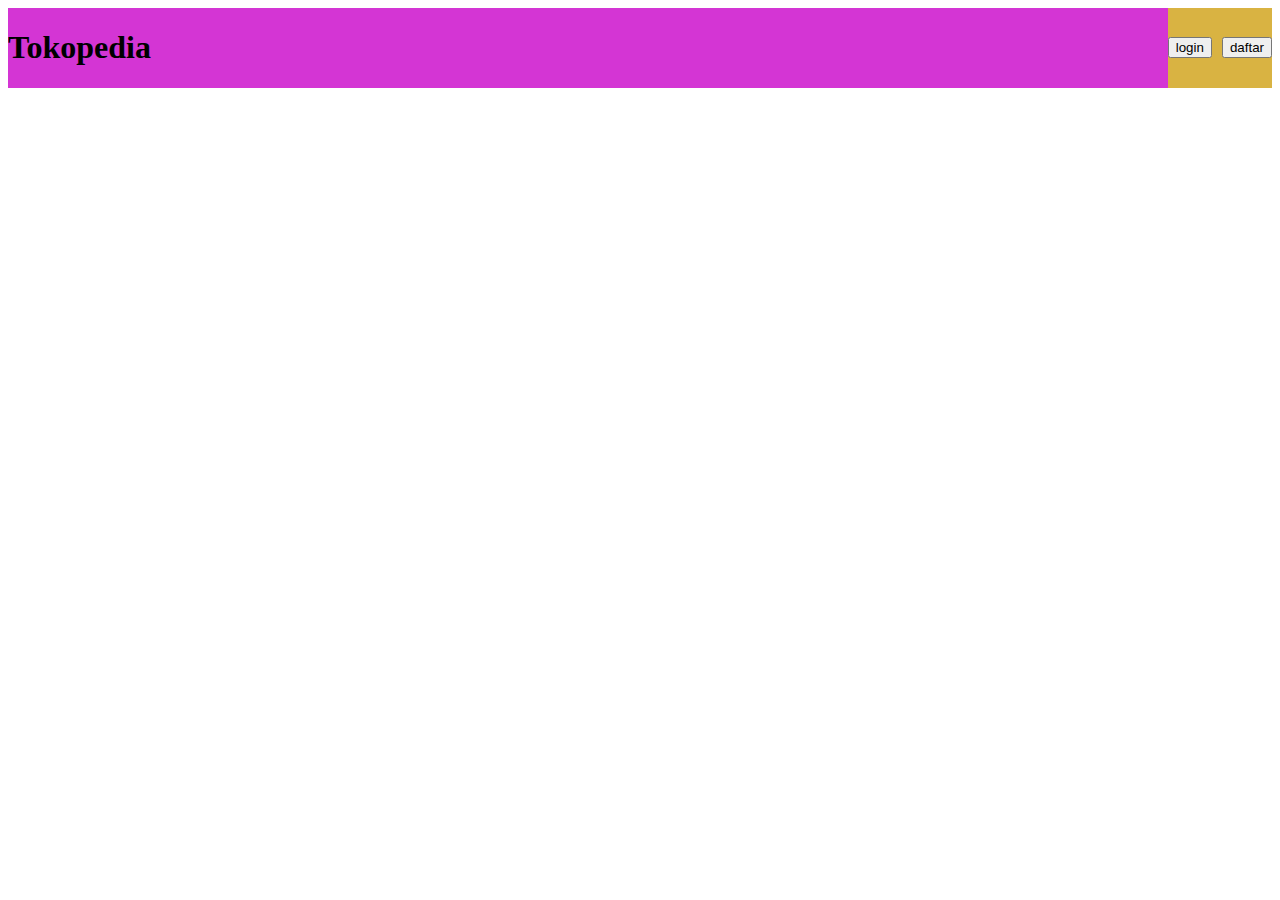
<file: index.html>
<!DOCTYPE html>
<html lang="en">
  <head>
    <meta charset="UTF-8" />
    <meta name="viewport" content="width=device-width, initial-scale=1.0" />
    <title>Document</title>
  </head>
  <body>
    <div id="container" style="background-color: #d435d4; display: flex; justify-content: space-between;">
      <h1>Tokopedia</h1>
      <div style="background-color: #d9b342; display: flex; align-items: center; gap: 10px">
        <button>login</button>
        <button>daftar</menu></button>
      </div>
    </div>
  </body>
</html>
</file>
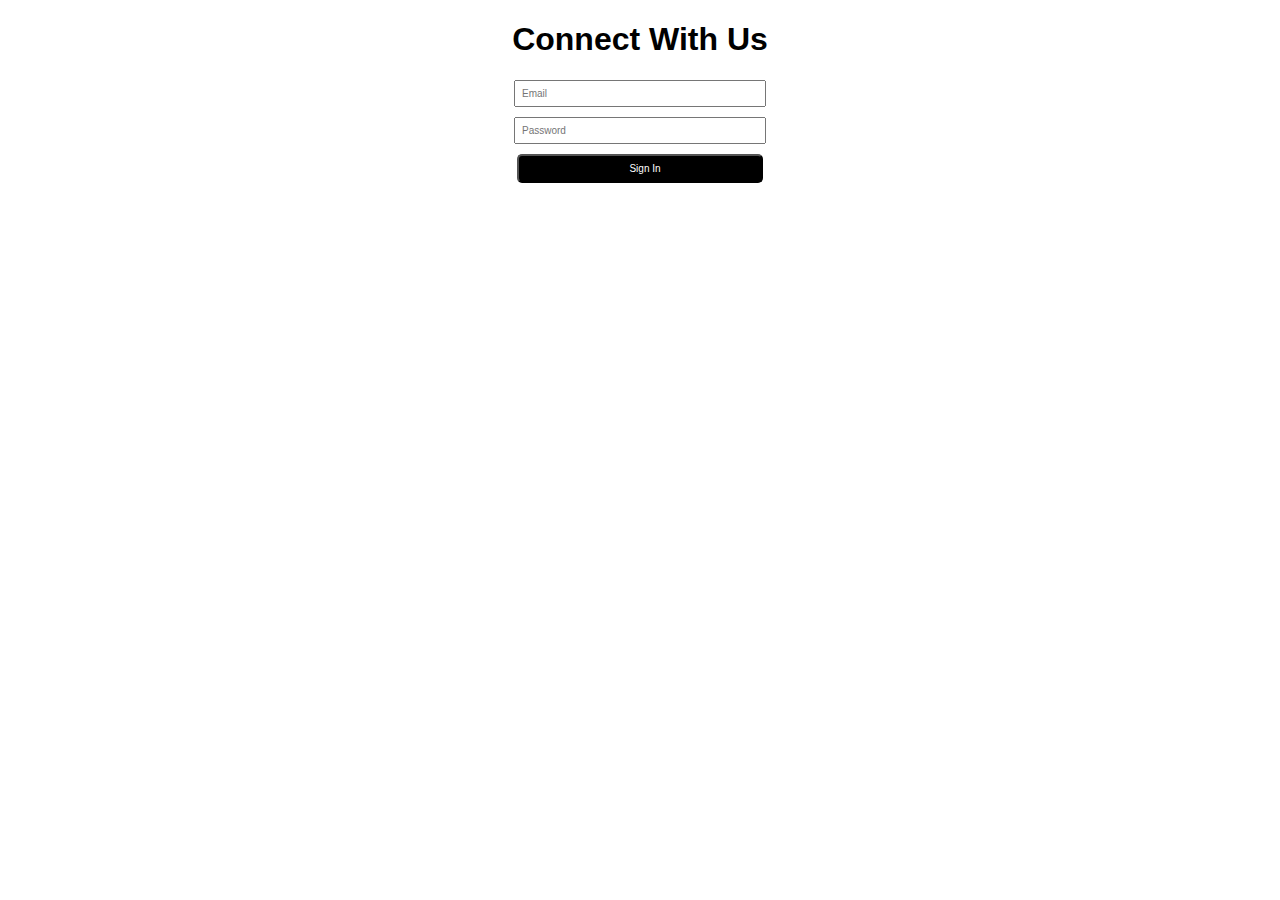
<file: slide1.html>
<!DOCTYPE html>
<html lang="en">
<head>
    <meta charset="UTF-8">
    <meta name="viewport" content="width=device-width, initial-scale=1.0">
    <title>Document</title>
    <link rel="stylesheet" href="style.css">
</head>
<body>
    <div class="login-container">
        <h1>Connect With Us</h1>
        <div id="login-container">
        <input placeholder= "Email"style= "padding: 6px; padding-right: 110px; font-size: 10px">
        <input placeholder="Password"style= "padding: 6px; padding-right: 110px; font-size: 10px;">
        <button style="padding: 7px 100px 7px 110px; border-radius: 5px; font-size: 10px">Sign In</button>
    </div>
    </div>

</body>
</html>
</file>
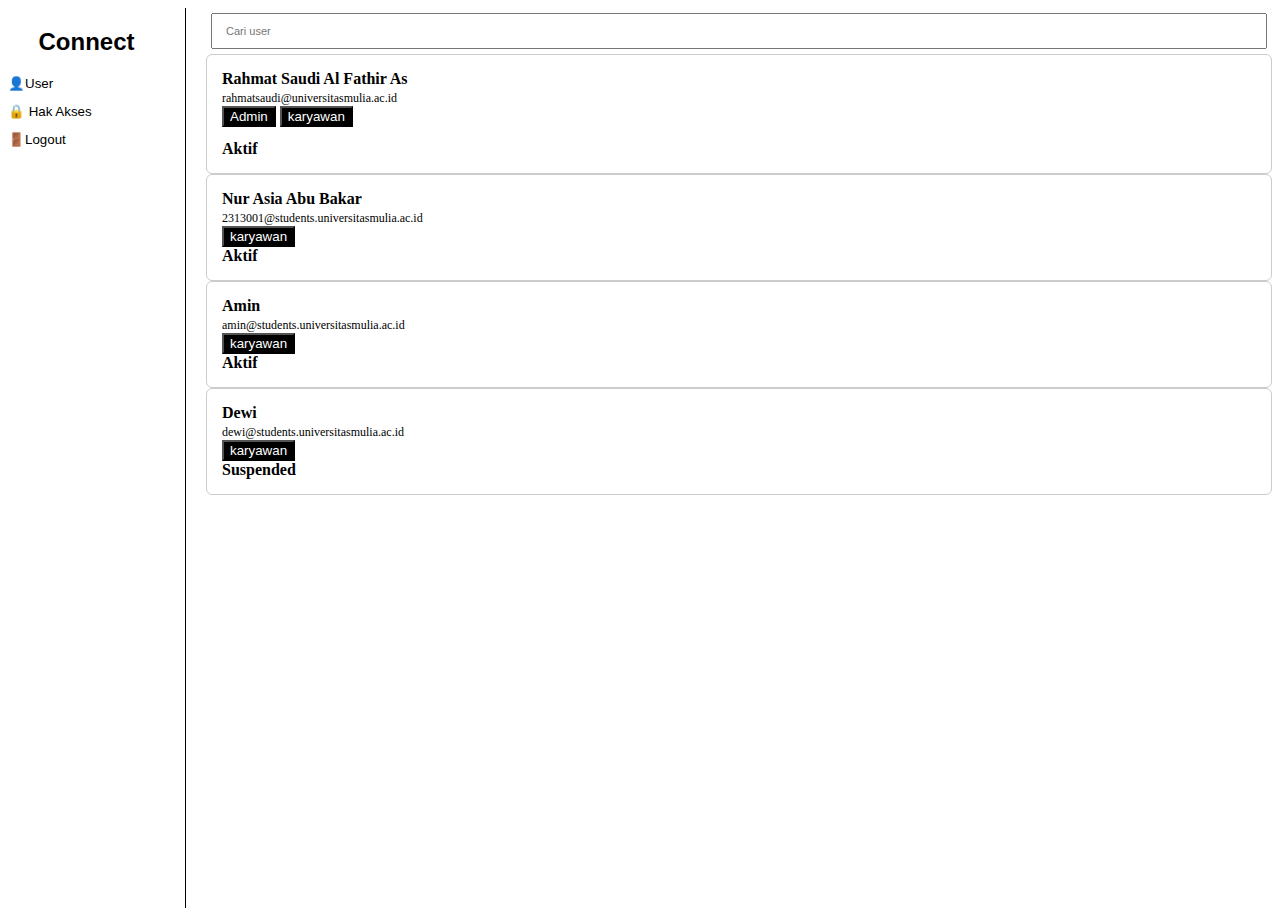
<file: slide2.html>
<!DOCTYPE html>
<html lang="en">
<head>
    <meta charset="UTF-8">
    <meta name="viewport" content="width=device-width, initial-scale=1.0">
    <title>Document</title>
    <link rel="stylesheet" href="style.css">
</head>
<body>
    <div id="container">
        <div id= "kiri">
        <h2 style="text-align: center;font-family: arial;">Connect</h2>
        <p>👤User</p>
        <p> 🔒 Hak Akses</p>
        <P> 🚪Logout</P>
        </div>
    <div id="kanan">
        <div style="padding: 5px;"> 
            <input placeholder=" Cari user" style="padding: 10px 900px 10px 10px; font-size: 11px;">
        </div>

       <div id="box">
       <strong> Rahmat Saudi Al Fathir As </strong><br>
       <span style="font-size: 12px;">rahmatsaudi@universitasmulia.ac.id</span><br>
        <button>Admin</button>
        <button>karyawan</button>
        <div style="font-weight: bold; "></p>Aktif</div>
    </div>

        <div id="box">
        <strong> Nur Asia Abu Bakar </strong><br>
        <span class="" style="font-size: 12px;">2313001@students.universitasmulia.ac.id</span><br>
         <button>karyawan</button>
        <div style="font-weight: bold;">Aktif</div>
    </div>
    <div id="box">
        <strong> Amin </strong><br>
        <span class="" style="font-size: 12px;">amin@students.universitasmulia.ac.id</span><br>
         <button>karyawan</button>
        <div style="font-weight: bold;">Aktif</div>

    </div>
    <div id="box">
        <strong> Dewi </strong><br>
        <span class="" style="font-size: 12px;">dewi@students.universitasmulia.ac.id</span><br>
         <button>karyawan</button>
        <div style="font-weight: bold;">Suspended</div>
</div>
</body>
</html>
</file>
<file: style.css>
#login-container{
    gap: 10px;
    display: flex;
    flex-direction: column;
    justify-content: center;
    align-items: center;
}

h1{
    display: flex;
    justify-content: center;
    align-items: center;
    font-family: 'arial';
}
button{
    background-color: black;
    color: white;
}
#container{
    display: flex;
    height: 100vh;
}
p{
    font-family: Arial;
    font-size: smaller;
}
#kiri{
    flex: 3;
    padding-right: 20px;
    border-right: 1px solid black
 }
 #kanan{
    flex: 7px;
    padding-left: 20px;
    box-sizing: border-box;
 }
 #box{
    justify-content: space-between;
    background: #fff;
    border: 1px solid #ccc;
    padding: 15px;
    border-radius: 6px;
    align-items: center;
    padding-right: 20px;  
 }
</file>
